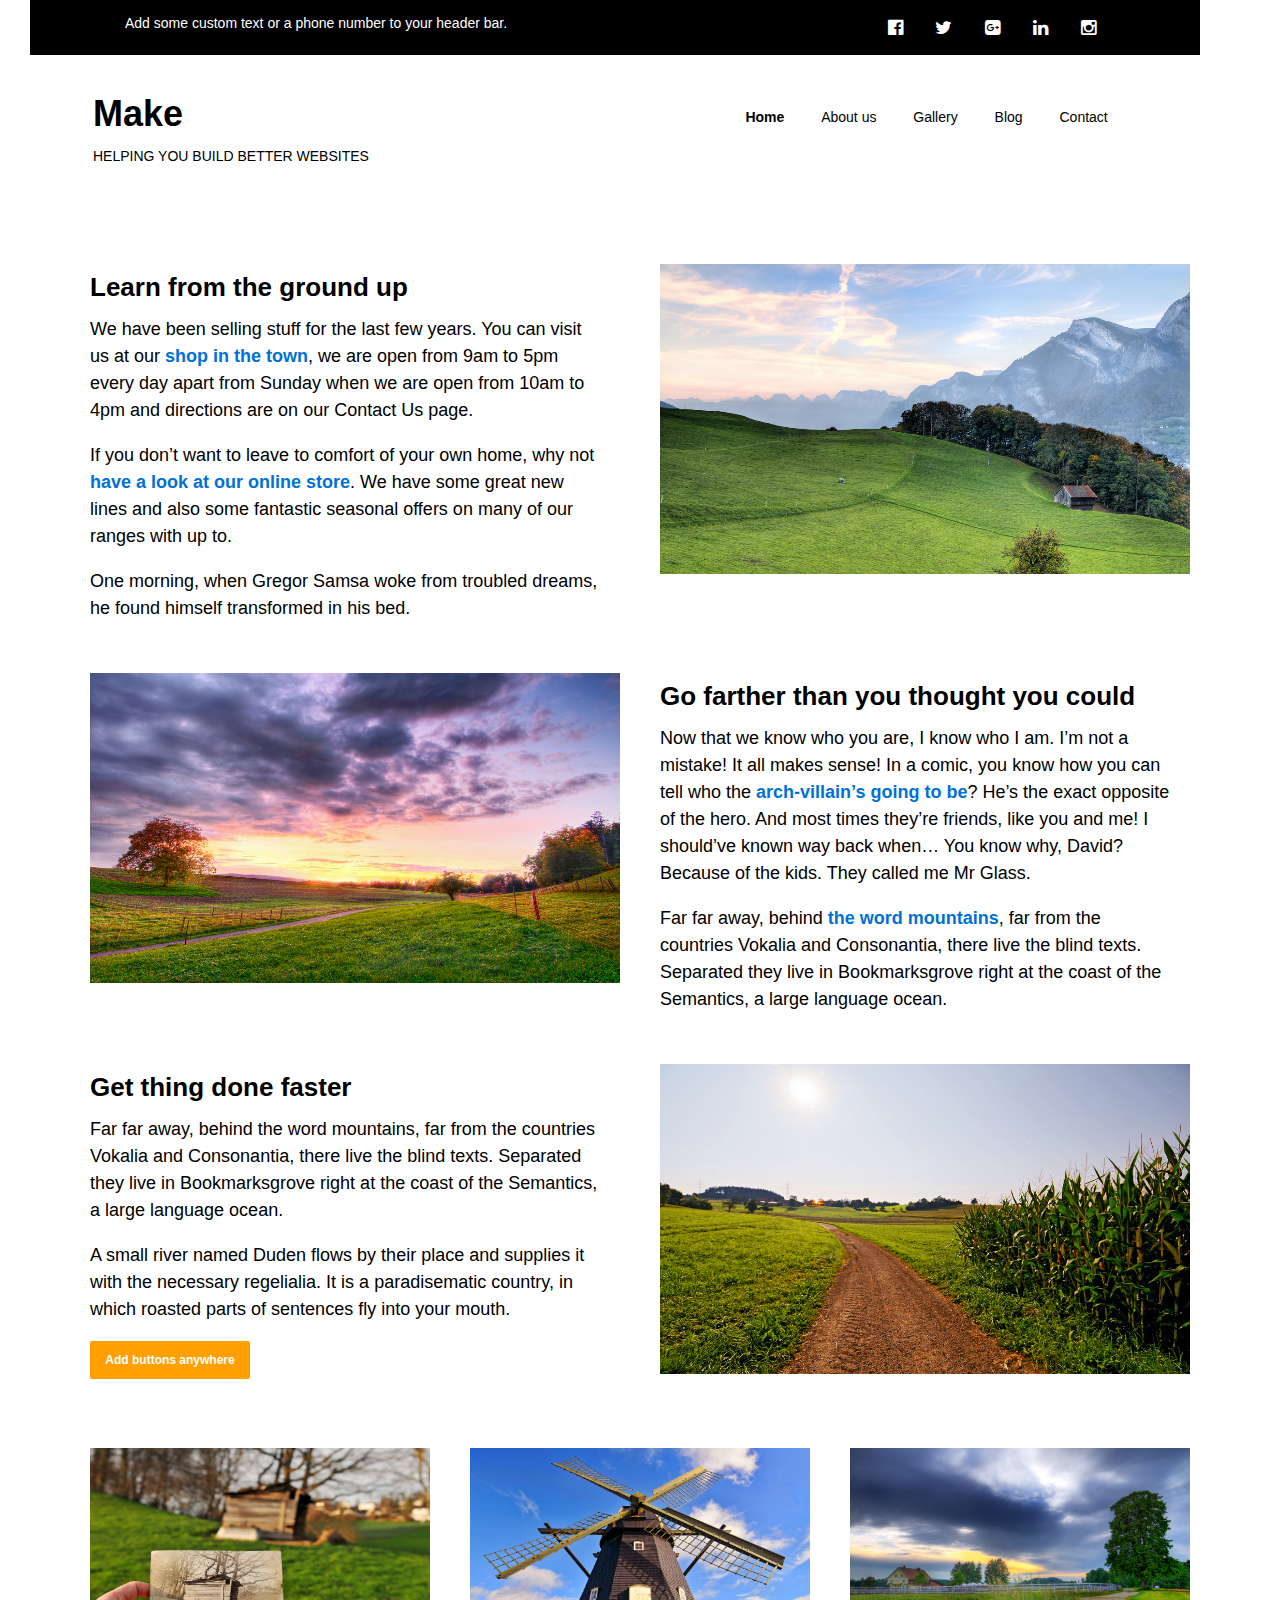
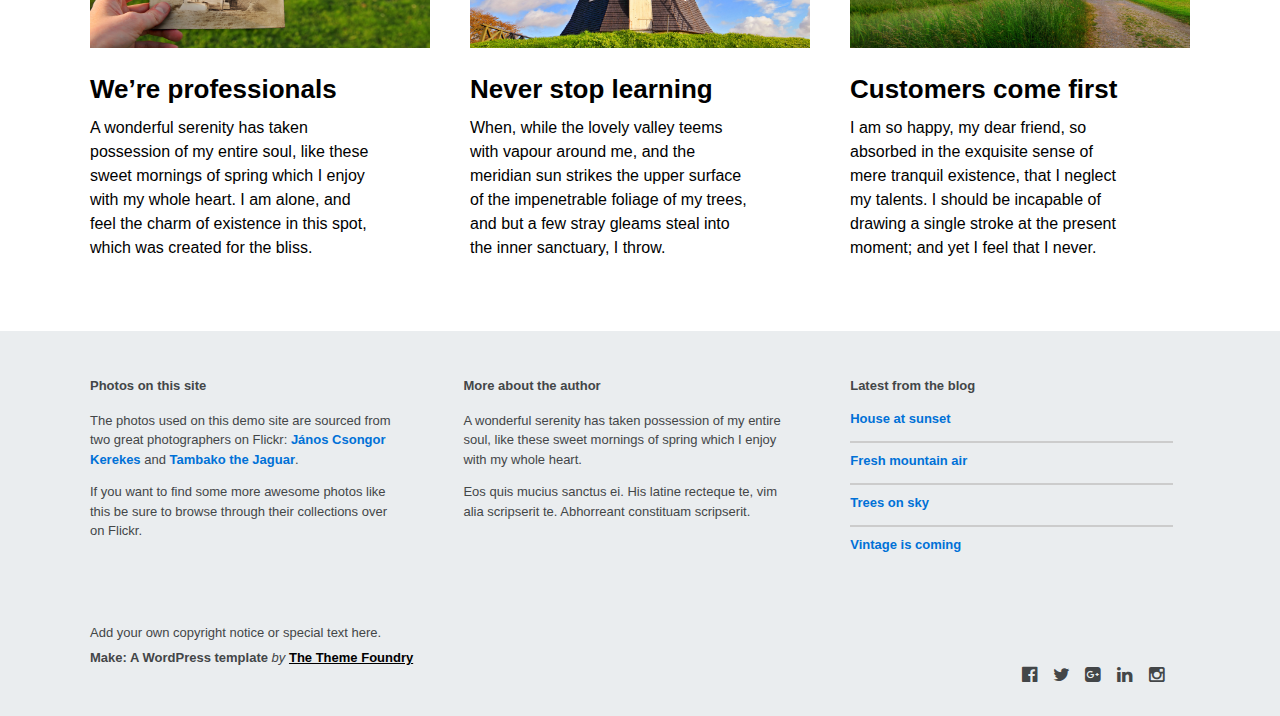
<file: 2_Верстка по эскизу/index.html>
<!DOCTYPE html>
<html class="js" lang="en-US">

<head>
	<meta http-equiv="Content-Type" content="text/html; charset=UTF-8">
	<title>Make – Helping you build better websites</title>

	<meta name="viewport" content="width=device-width, initial-scale=1">

	<link rel="stylesheet" id="font-awesome-css" href="front-end/css/font-awesome.css" type="text/css" media="all">
	<link rel="stylesheet" id="ttfmake-main-style-css" href="front-end/style.css" type="text/css" media="all">
</head>

<body
	class="home page page-id-2 page-template page-template-template-builder page-template-template-builder-php logged-in custom-background boxed"
	cz-shortcut-listen="true">
	<div id="site-wrapper" class="site-wrapper">
		<header id="site-header" class="site-header header-layout-1" role="banner">
			<div class="header-bar right-content">
				<div class="container">
					<a class="skip-link screen-reader-text" href="#site-content">Skip to content</a>
					<ul class="social-customizer social-links header-social-links">
						<li class="facebook-official">
							<a href="#">
								<i class="fa fa-fw fa-facebook-official">
									<span>Facebook</span>
								</i>
							</a>
						</li>
						<li class="twitter">
							<a href="#">
								<i class="fa fa-fw fa-twitter">
									<span>Twitter</span>
								</i>
							</a>
						</li>
						<li class="google-plus-square">
							<a href="#">
								<i class="fa fa-fw fa-google-plus-square">
									<span>Google+</span>
								</i>
							</a>
						</li>
						<li class="linkedin">
							<a href="#">
								<i class="fa fa-fw fa-linkedin">
									<span>LinkedIn</span>
								</i>
							</a>
						</li>
						<li class="instagram">
							<a href="#">
								<i class="fa fa-fw fa-instagram">
									<span>Instagram</span>
								</i>
							</a>
						</li>
					</ul>
					<span class="header-text">Add some custom text or a phone number to your header bar.</span>
				</div>
			</div>
			<div class="site-header-main">
				<div class="container">
					<div class="site-branding">
						<h1 class="site-title"><a href="#" rel="home">Make</a></h1>
						<span class="site-description">Helping you build better websites</span>
					</div>
					<nav id="site-navigation" class="site-navigation" role="navigation">
						<span class="menu-toggle">Menu</span>
						<div class="menu-main-menu-container">
							<ul id="menu-main-menu" class="menu nav-menu" aria-expanded="false">
								<li id="menu-item-16"
									class="menu-item menu-item-type-post_type menu-item-object-page current-menu-item">
									<a href="https://demo.thethemefoundry.com/make-two/">Home</a></li>
								<li id="menu-item-14" class="menu-item menu-item-type-post_type menu-item-object-page"
									aria-haspopup="true"><a href="#">About us</a></li>
								<li id="menu-item-115" class="menu-item menu-item-type-post_type menu-item-object-page">
									<a href="#">Gallery</a></li>
								<li id="menu-item-47" class="menu-item menu-item-type-post_type menu-item-object-page">
									<a href="#">Blog</a></li>
								<li id="menu-item-44" class="menu-item menu-item-type-post_type menu-item-object-page">
									<a href="#">Contact</a></li>
							</ul>
						</div>
					</nav>
				</div>
			</div>
		</header>
		<div id="site-content" class="site-content">
			<div class="container">
				<main id="site-main" class="site-main" role="main">
					<article id="post-2" class="post-2 page type-page status-publish hentry">
						<header class="entry-header">
							<div class="entry-meta"></div>
							<div class="entry-meta"></div>
						</header>
						<div class="entry-content">
							<section
								class="builder-section  builder-section-first builder-section-banner builder-section-next-text builder-section-banner-2147483647">
								<div class="builder-section-content">
									<div class="builder-banner-slide content-position-none"
										style="background-color:#ffffff;background-image: url(&#39;https://demo.thethemefoundry.com/wp-content/uploads/sites/28/2014/04/barn.jpg&#39;);">
										<div class="builder-banner-content">
											<div class="builder-banner-inner-content"></div>
										</div>
									</div>
								</div>
							</section>
							<section
								class="builder-section builder-section-prev-banner builder-section-text builder-section-next-text builder-text-columns-2">
								<div class="builder-section-content">
									<div class="builder-text-column">
										<h3 class="builder-text-title">Learn from the ground up</h3>
										<div class="builder-text-content">
											<p>We have been selling stuff for the last few years. You can visit us at
												our <a href="#">shop in the town</a>, we are open from 9am to 5pm every
												day apart from Sunday when we are open from 10am to 4pm and directions
												are on our Contact Us page.</p>
											<p>If you don’t want to leave to comfort of your own home, why not <a
													href="#">have a look at our online store</a>. We have some great new
												lines and also some fantastic seasonal offers on many of our ranges with
												up to.</p>
											<p>One morning, when Gregor Samsa woke from troubled dreams, he found
												himself transformed in his bed.</p>
										</div>
									</div>
									<div class="builder-text-column">
										<figure class="builder-text-image">
											<img width="1024" height="676" src="front-end/2962489964_568c35b705_b.jpg"
												class="attachment-large" alt="2962489964_568c35b705_b">
										</figure>
									</div>
								</div>
							</section>
							<section
								class="builder-section builder-section-prev-text builder-section-text builder-section-next-text builder-text-columns-2">
								<div class="builder-section-content">
									<div class="builder-text-column">
										<figure class="builder-text-image">
											<img width="1024" height="680" src="front-end/2914216431_9111521019_b.jpg"
												class="attachment-large" alt="2914216431_9111521019_b">
										</figure>
									</div>
									<div class="builder-text-column">
										<h3 class="builder-text-title">Go farther than you thought you could</h3>
										<div class="builder-text-content">
											<p>Now that we know who you are, I know who I am. I’m not a mistake! It all
												makes sense! In a comic, you know how you can tell who the <a
													href="https://demo.thethemefoundry.com/make-two/#">arch-villain’s
													going to be</a>? He’s the exact opposite of the hero. And most times
												they’re friends, like you and me! I should’ve known way back when… You
												know why, David? Because of the kids. They called me Mr Glass.</p>
											<p>Far far away, behind <a href="#">the word mountains</a>, far from the
												countries Vokalia and Consonantia, there live the blind texts. Separated
												they live in Bookmarksgrove right at the coast of the Semantics, a large
												language ocean.</p>
										</div>
									</div>
								</div>
							</section>

							<section
								class="builder-section builder-section-prev-text builder-section-text builder-section-next-text builder-text-columns-2">
								<div class="builder-section-content">
									<div class="builder-text-column">
										<h3 class="builder-text-title">Get thing done faster</h3>
										<div class="builder-text-content">
											<p>Far far away, behind the word mountains, far from the countries Vokalia
												and Consonantia, there live the blind texts. Separated they live in
												Bookmarksgrove right at the coast of the Semantics, a large language
												ocean.</p>
											<p>A small river named Duden flows by their place and supplies it with the
												necessary regelialia. It is a paradisematic country, in which roasted
												parts of sentences fly into your mouth.</p>
											<p><a class="ttfmake-normal ttfmake-important ttfmake-button"
													href="http:">Add buttons anywhere</a></p>
										</div>
									</div>
									<div class="builder-text-column">
										<figure class="builder-text-image">
											<img width="1024" height="680" src="front-end/3886788832_fe15c17bf5_b.jpg"
												class="attachment-large" alt="3886788832_fe15c17bf5_b">
										</figure>
									</div>
								</div>
							</section>

							<section
								class="builder-section builder-section-prev-text builder-section-text builder-section-last builder-text-columns-3">
								<div class="builder-section-content">
									<div class="builder-text-column">
										<figure class="builder-text-image">
											<img width="1024" height="680" src="front-end/4538252357_9339708856_b.jpg"
												class="attachment-large" alt="4538252357_9339708856_b">
										</figure>
										<h3 class="builder-text-title">We’re professionals</h3>
										<div class="builder-text-content">
											<p>A wonderful serenity has taken possession of my entire soul, like these
												sweet mornings of spring which I enjoy with my whole heart. I am alone,
												and feel the charm of existence in this spot, which was created for the
												bliss.</p>
										</div>
									</div>
									<div class="builder-text-column">
										<figure class="builder-text-image">
											<img width="1024" height="680" src="front-end/5183271840_1641472d89_b.jpg"
												class="attachment-large" alt="5183271840_1641472d89_b">
										</figure>
										<h3 class="builder-text-title">Never stop learning</h3>
										<div class="builder-text-content">
											<p>When, while the lovely valley teems with vapour around me, and the
												meridian sun strikes the upper surface of the impenetrable foliage of my
												trees, and but a few stray gleams steal into the inner sanctuary, I
												throw.</p>
										</div>
									</div>
									<div class="builder-text-column">
										<figure class="builder-text-image">
											<img width="1024" height="680" src="front-end/2547720473_29781b5be8_b.jpg"
												class="attachment-large" alt="2547720473_29781b5be8_b">
										</figure>
										<h3 class="builder-text-title">Customers come first</h3>
										<div class="builder-text-content">
											<p>I am so happy, my dear friend, so absorbed in the exquisite sense of mere
												tranquil existence, that I neglect my talents. I should be incapable of
												drawing a single stroke at the present moment; and yet I feel that I
												never.</p>
										</div>
									</div>
								</div>
							</section>
						</div>
						<footer class="entry-footer">
							<div class="entry-meta"></div>
						</footer>
					</article>
				</main>
			</div>
		</div>
		<footer id="site-footer" class="site-footer footer-layout-1" role="contentinfo">
			<div class="container">
				<div class="footer-widget-container columns-3">
					<section id="footer-1" class="widget-area footer-1 active" role="complementary">
						<aside id="text-2" class="widget widget_text">
							<h4 class="widget-title">Photos on this site</h4>
							<div class="textwidget">
								<p>The photos used on this demo site are sourced from two great photographers on Flickr:
									<a href="#">János Csongor Kerekes</a> and <a
										href="https://www.flickr.com/photos/tambako/">Tambako the Jaguar</a>.</p>
								<p>If you want to find some more awesome photos like this be sure to browse through
									their collections over on Flickr.</p>
							</div>
						</aside>
					</section>
					<section id="footer-2" class="widget-area footer-2 active" role="complementary">
						<aside id="text-5" class="widget widget_text">
							<h4 class="widget-title">More about the author</h4>
							<div class="textwidget">
								<p>A wonderful serenity has taken possession of my entire soul, like these sweet
									mornings of spring which I enjoy with my whole heart.</p>
								<p>Eos quis mucius sanctus ei. His latine recteque te, vim alia scripserit te.
									Abhorreant constituam scripserit.</p>
							</div>
						</aside>
					</section>
					<section id="footer-3" class="widget-area footer-3 active" role="complementary">
						<aside id="recent-posts-4" class="widget widget_recent_entries">
							<h4 class="widget-title">Latest from the blog</h4>
							<ul>
								<li>
									<a href="#">House at sunset</a>
								</li>
								<li>
									<a href="#">Fresh mountain air</a>
								</li>
								<li>
									<a href="#">Trees on sky</a>
								</li>
								<li>
									<a href="#">Vintage is coming</a>
								</li>
							</ul>
						</aside>
					</section>
				</div>
				<div class="footer-text">Add your own copyright notice or special text here.</div>
				<div class="site-info">
					<span class="theme-name">Make: A WordPress template</span>
					<span class="theme-by">by</span>
					<span class="theme-author">
						<a title="The Theme Foundry homepage" href="#">The Theme Foundry</a>
					</span>
				</div>
				<ul class="social-customizer social-links footer-social-links">
					<li class="facebook-official">
						<a href="#">
							<i class="fa fa-fw fa-facebook-official">
								<span>Facebook</span>
							</i>
						</a>
					</li>
					<li class="twitter">
						<a href="#">
							<i class="fa fa-fw fa-twitter">
								<span>Twitter</span>
							</i>
						</a>
					</li>
					<li class="google-plus-square">
						<a href="#">
							<i class="fa fa-fw fa-google-plus-square">
								<span>Google+</span>
							</i>
						</a>
					</li>
					<li class="linkedin">
						<a href="#">
							<i class="fa fa-fw fa-linkedin">
								<span>LinkedIn</span>
							</i>
						</a>
					</li>
					<li class="instagram">
						<a href="#">
							<i class="fa fa-fw fa-instagram">
								<span>Instagram</span>
							</i>
						</a>
					</li>
				</ul>
			</div>
		</footer>
	</div>
</body>

</html>
</file>
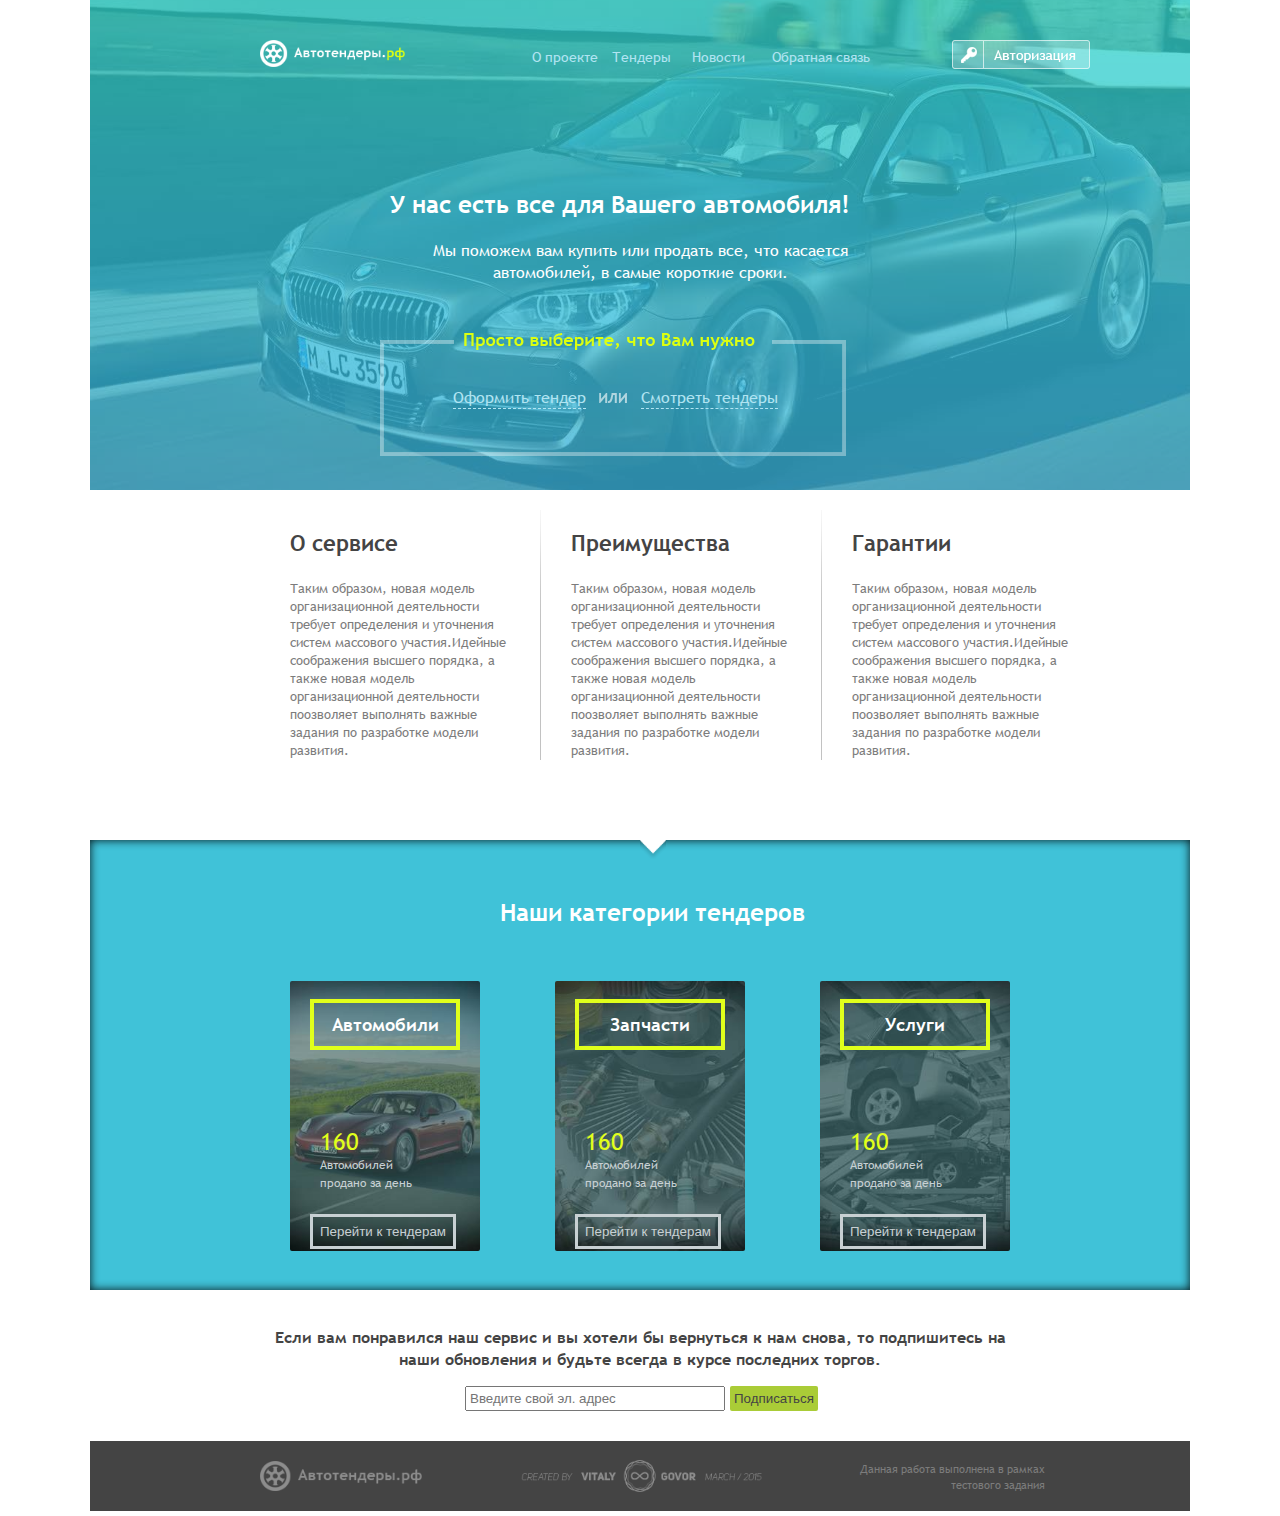
<file: 3_Адаптивная верстка/index.html>
<!DOCTYPE HTML>
<html lang="ru">

<head>
    <meta http-equiv="Content-Type" content="text/html; charset=utf-8">
    <title>Автотендеры.рф</title>
    <meta name="viewport" content="width=device-width,initial-scale=1.0,maximum-scale=1">
    <meta name="description" content="This is a site for selling auto details and auto service">
    <meta name="keywords" content="auto details shop, auto service">
    <link href="style.css" rel="stylesheet" type="text/css">
</head>

<body>
    <main>
        <header>
            <div class="header">
                <div class="logo"><a href="index.html"></a></div>
                <nav>
                    <ul class="navbar__menu">
                        <li class="navbar__item">
                            <a href="#">О проекте</a>
                        </li>
                        <li class="navbar__item">
                            <a href="#">Тендеры</a>
                        </li>
                        <li class="navbar__item">
                            <a href="#">Новости</a>
                        </li>
                        <li class="navbar__item">
                            <a href="#">Обратная связь</a>
                        </li>
                    </ul>
                </nav>
                <div class="auth"></div>
            </div>
            <div class="header-text">
                <h3>У нас есть все для Вашего автомобиля!</h3>
                <p>Мы поможем вам купить или продать все, что касается автомобилей, в самые короткие сроки.</p>
                <div class="choice">
                    <p><a href="#">Оформить тендер</a> <a href="#">Смотреть тендеры</a></p>
                </div>
            </div>
        </header>

        <div class="info">
            <div class="column_info">
                <h3>О сервисе</h3>
                <p>Таким образом, новая модель организационной деятельности требует определения и уточнения систем
                    массового участия.Идейные соображения высшего порядка, а также новая модель организационной
                    деятельности поозволяет выполнять важные задания по разработке модели развития.</p>
            </div>
            <div class="border_line"> </div>
            <div class="column_info">
                <h3>Преимущества</h3>
                <p>Таким образом, новая модель организационной деятельности требует определения и уточнения систем
                    массового участия.Идейные соображения высшего порядка, а также новая модель организационной
                    деятельности поозволяет выполнять важные задания по разработке модели развития.</p>
            </div>
            <div class="border_line"></div>
            <div class="column_info">
                <h3>Гарантии</h3>
                <p>Таким образом, новая модель организационной деятельности требует определения и уточнения
                    систем
                    массового участия.Идейные соображения высшего порядка, а также новая модель организационной
                    деятельности поозволяет выполнять важные задания по разработке модели развития.</p>
            </div>
        </div>

        <div class="categories">
            <div class="trigo"></div>
            <h3>Наши категории тендеров</h3>

            <div class="column_photo">
                <h3>Автомобили</h3>
                <p><span>160</span><br>Автомобилей<br>продано за день</p>
                <button>Перейти к тендерам</button>
            </div>
            <div class="column_photo">
                <h3>Запчасти</h3>
                <p><span>160</span><br>Автомобилей<br>продано за день</p>
                <button>Перейти к тендерам</button>
            </div>
            <div class="column_photo">
                <h3>Услуги</h3>
                <p><span>160</span><br>Автомобилей<br>продано за день</p>
                <button>Перейти к тендерам</button>
            </div>
        </div>

        <form class="subscribe">
            <p>Если вам понравился наш сервис и вы хотели бы вернуться к нам снова, то подпишитесь на наши
                обновления и будьте всегда в курсе последних торгов.</p>
            <input class="email" type="email" placeholder="Введите свой эл. адрес">
            <button>Подписаться</button>
        </form>

        <footer>
            <div class="logo"></div>
            <div class="created_by"></div>
            <p>Данная работа выполнена в рамках тестового задания</p>
        </footer>
    </main>
</body>

</html>
</file>
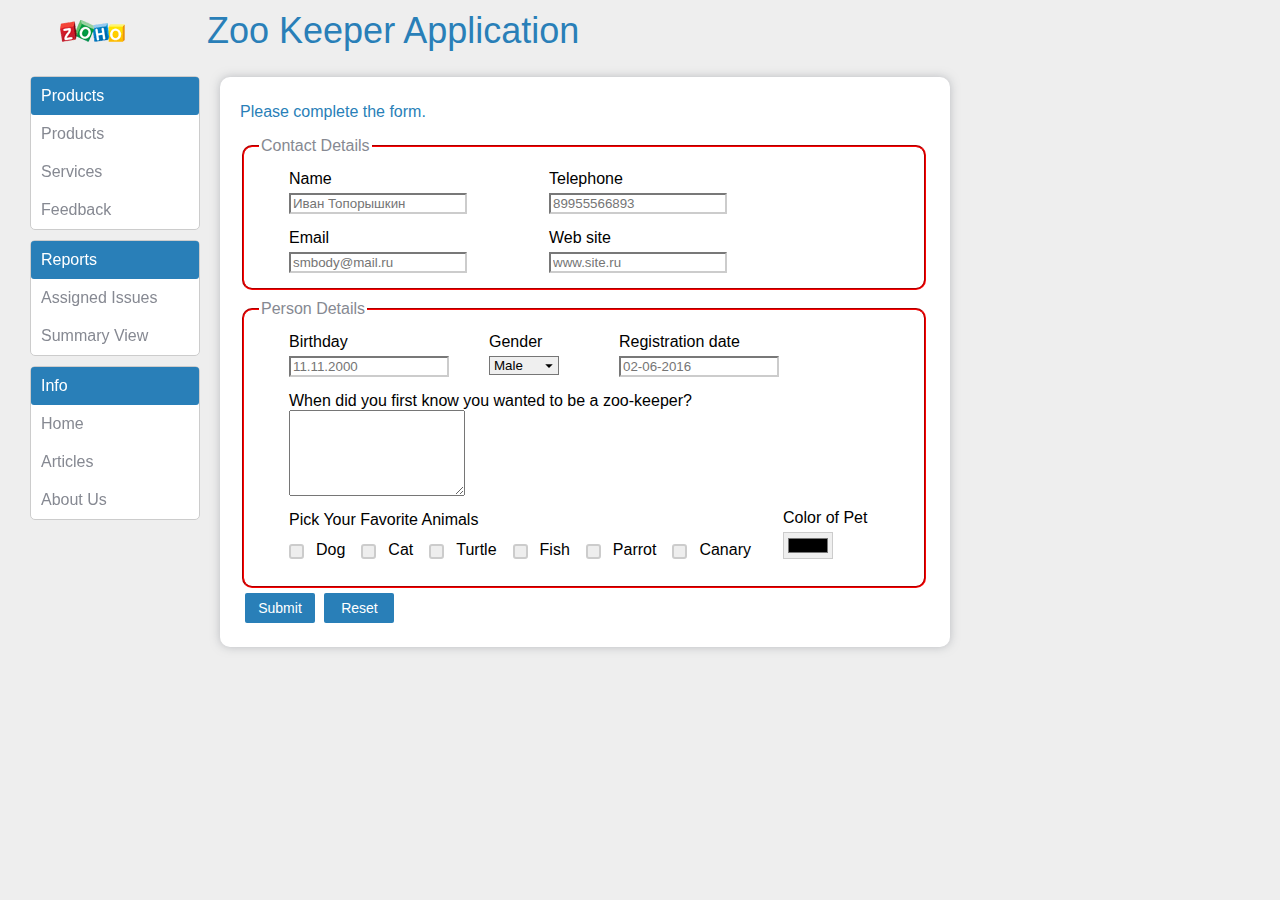
<file: 4_Форма/index.html>
<!DOCTYPE HTML>
<html lang="ru">

<head>
    <meta http-equiv="Content-Type" content="text/html; charset=utf-8">
    <title>Форма</title>
    <meta name="viewport" content="width=device-width,initial-scale=1.0,maximum-scale=1">
    <meta name="description" content="This is a site for form for the zoo keepers">
    <meta name="keywords" content="form, zoo">
    <link href="style.css" rel="stylesheet" type="text/css">
</head>

<body>
    <header>
        <div class="logo"></div>
        <h2>Zoo Keeper Application</h2>
    </header>

    <ul id="menu">
        <li class="header_li">
            <a href="#" class="header_li_a">Products</a>
            <ul>
                <li><a href="#">Products</a></li>
                <li><a href="#">Services</a></li>
                <li><a href="#">Feedback</a></li>
            </ul>
        </li>
        <li class="header_li">
            <a href="#">Reports</a>
            <ul>
                <li><a href="#">Assigned Issues</a></li>
                <li><a href="#">Summary View</a></li>
            </ul>
        </li>
        <li class="header_li">
            <a href="#">Info</a>
            <ul>
                <li><a href="#">Home</a></li>
                <li><a href="#">Articles</a></li>
                <li><a href="#">About Us</a></li>
            </ul>
        </li>
    </ul>

    <form>
        <p>Please complete the form.</p>

        <fieldset class="contact_details">
            <legend>Contact Details</legend>

            <label for="name" class="contact_row">Name
                <input type="text" name="name" placeholder="Иван Топорышкин">
            </label>
            <label for="telephone" class="contact_row">Telephone
                <input type="tel" name="telephone" placeholder="89955566893">
            </label>
            <label for="email" class="contact_row">Email
                <input type="email" name="email" placeholder="smbody@mail.ru">
            </label>
            <label for="site" class="contact_row">Web site
                <input type="text" name="site" placeholder="www.site.ru">
            </label>


        </fieldset>

        <fieldset class="person_details">
            <legend>Person Details</legend>

            <label for="name" class="person_row">Birthday
                <input type="text" name="date" placeholder="11.11.2000" pattern="\d{2}-\d{2}-\d{4}">

            </label>

            <label for="gender" class="person_row gender">Gender
                <select name="gender">
                    <option value="male">Male</option>
                    <option value="female">Female</option>
                </select>
            </label>

            <label for="reg_date" class="person_row">Registration date
                <input type="text" name="reg_date" placeholder="02-06-2016" pattern="\d{2}-\d{2}-\d{4}">
            </label>

            <label for="free_text" class="person_textarea">When did you first know you wanted to be a zoo-keeper?
                <textarea name="free_text"></textarea>
            </label>

            <p class="pick">Pick Your Favorite Animals</p>
            <input type="checkbox" name="dog" class="pick_animal first">
            <label for="dog" class="pick_animal_label">Dog</label>

            <input type="checkbox" name="cat" class="pick_animal">
            <label for="cat" class="pick_animal_label">Cat</label>

            <input type="checkbox" name="turtle" class="pick_animal">
            <label for="turtle" class="pick_animal_label">Turtle</label>

            <input type="checkbox" name="fish" class="pick_animal">
            <label for="fish" class="pick_animal_label">Fish</label>

            <input type="checkbox" name="parrot" class="pick_animal">
            <label for="parrot" class="pick_animal_label">Parrot</label>

            <input type="checkbox" name="canary" class="pick_animal">
            <label for="canary" class="pick_animal_label last">Canary</label>

            <label for="petColor" class="pet_color">Color of Pet
                <input type="color" name="petColor">
            </label>
        </fieldset>

        <button class="submit_button">Submit</button>
        <button class="reset_button">Reset</button>
    </form>
</body>

</html>
</file>
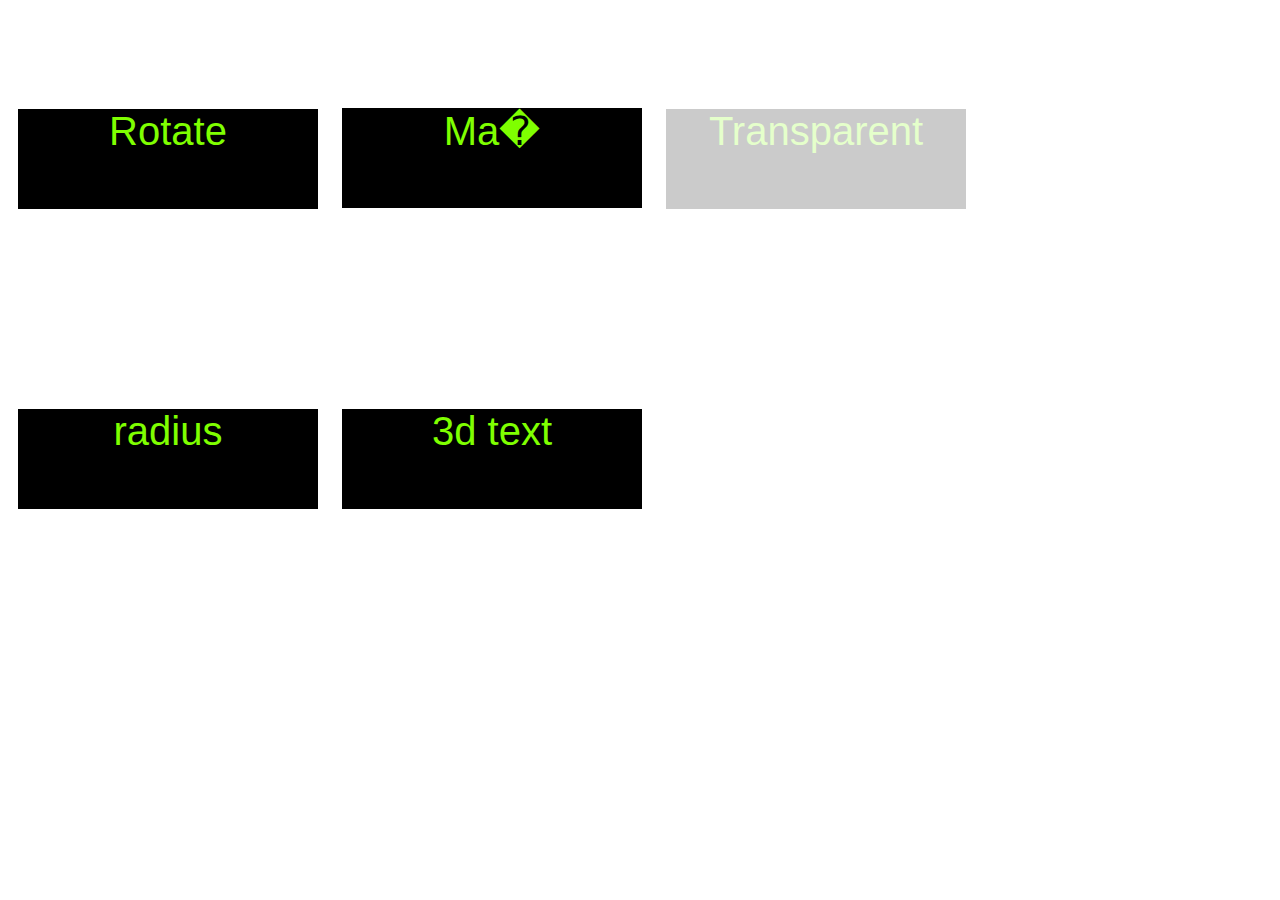
<file: 5_Анимация/!примеры_анимации.html>
<html>
<head>
<style>
div {
    margin: 100px 10px;
    width: 300px;
    height: 100px;
    background: #000;
    color: #7FFF00;
    font-family: Arial;
    font-weight: 500;
    font-size: 30pt;
    text-align: center;
    transition: all 0.9s ease;
    display: inline-block;
  }

/* �������� ����� ������ ��� �*/
.rotate:hover {
    -webkit-transform: rotateX(-180deg);
    -ms-transform: rotateX(-180deg);
    transform: rotateX(-180deg);
  }

  /* �������� ����� ������ ��� Y*/
.rotate:hover {
    -webkit-transform: rotateY(-90deg);
    -ms-transform: rotateY(-90deg);
    transform: rotateY(-90deg);
  }


  /* �������� ����� ������ ��� Z*/
.rotate:hover {
    -webkit-transform: rotateZ(-360deg);
    -ms-transform: rotateZ(-360deg);
    transform: rotateZ(-360deg);
  }

  /* ���������� */
.scalemaxmin:hover {
    -webkit-transform: scale(1.5);
    -ms-transform: scale(1.5);
    transform: scale(1.5);
  }

/* ��������� ������������ ����� ������������ */
.fade {
  opacity: 0.2;
}

.fade:hover {
  opacity: 1;
}

/* ������������� � ������ */
.circle:hover {
  border-radius: 100%;
}



</style>
</head>
<body>

<div class="rotate">Rotate</div>

<div class="scalemaxmin">Ma�</div>

<div class="fade">Transparent</div>

<div class="circle">radius</div>

<div class="three">3d text</div>

</body>
</file>
<file: 2_Верстка по эскизу/front-end/style.css>
body {
    font-family: Arial, Helvetica, sans-serif;
    margin-left: 70px;
    margin-top: 0px;
    margin-right: 70px;
    margin-bottom: 0px;
}

.header-bar {
    background-color: black;
    color: white;
    padding: 15px;
    position: relative;
    height: 25px;
    font-size: 14px;
    margin-left: -40px;
    width: 100%;

}

header .social-customizer {
    list-style-type: none;
    padding: 0;
    margin: 0;
    position: absolute;
    top: 50%;
    transform: translateY(-50%);
    right: 10px;
    padding-right: 70px;
    font-size: 18px;
}

header .social-customizer li {
    display: inline-block;
    margin-right: 20px;
}

header .social-customizer li a {
    color: white;
    text-decoration: none;
    position: relative;
}

header .social-customizer li a:hover span {
    display: inline;
}

header .social-customizer li a span {
    display: none;
    position: absolute;
    top: 100%;
    left: 50%;
    transform: translateX(-50%);
    white-space: nowrap;
}

.header-text {
    display: inline-block;
    padding-left: 80px;
}

.skip-link {
    position: absolute;
    left: -9999px;
    top: auto;
    width: 1px;
    height: 1px;
    overflow: hidden;
}

.skip-link:focus {
    position: static;
    width: auto;
    height: auto;
    overflow: visible;
    padding: 10px;
    background-color: #007bff;
    color: #fff;
    text-align: center;
    z-index: 9999;
}

.site-header-main {
    margin-top: 14px;
    margin-bottom: 80px;
}

.site-header-main>* :last-child {
    margin-left: 113px;
}

.site-branding {
    font-size: 18px;
    margin-left: -90px;
    display: inline-block;
    vertical-align: middle;
}

nav.site-navigation {
    display: inline-block;
    text-align: right;
}

h1.site-title {
    margin-bottom: 10px;
}

h1.site-title a:link {
    color: black;
    text-decoration: none;
}

h1.site-title a:visited {
    color: black;
}

h1.site-title a:hover {
    color: #0071d7;
}

.site-description {
    text-transform: uppercase;
    font-size: 14px;
}

.menu-toggle {
    display: none;
}

.menu-main-menu-container ul {
    list-style: none;
    font-size: 14px;
    padding: 0;
}

.menu-main-menu-container ul li {
    display: inline-block;
    margin-left: -80px;
}

.menu-main-menu-container>ul>li:first-child>a {
    font-weight: bold;
}

.menu-main-menu-container ul li:last-child {
    margin-left: -80px;
}

.menu-main-menu-container ul li a {
    text-decoration: none;
    color: black;
    font-weight: normal;
}

a {
    font-weight: bold;
    color: #0071d7;
    text-decoration: none;
}

a.ttfmake-normal {
    background-color: #ff9f00;
    font-size: 12px;
    display: table;
    padding: 10px 5px;
    text-align: center;
    width: 150px;
    color: white;
    border-radius: 2px;
}

.builder-section-content {
    display: flex;
    align-items: stretch;
}

.builder-text-column {
    display: flex;
    flex-direction: column;
    width: 50%;
    font-size: 18px;
    padding-block-end: 20px;
    padding-inline: 20px;
}

.builder-text-title,
.builder-text-content {
    margin-bottom: -5px;
}

.builder-text-title {
    font-size: 26px;
}

.builder-text-content p {
    line-height: 1.5;
    width: 97%;
}

.builder-text-image {
    display: flex;
}

.builder-text-image img {
    max-width: 100%;
    height: 310px;
}

.builder-section.builder-section-prev-text.builder-section-text.builder-section-last.builder-text-columns-3 .builder-text-column {
    display: inline-block;
    margin-top: 20px;
    margin-bottom: 40px;
    font-size: 16px;
}

figure {
    margin-inline-start: 0px;
    margin-inline-end: 0px;
}

.builder-section.builder-section-prev-text.builder-section-text.builder-section-last.builder-text-columns-3 img {
    max-width: 100%;
    height: 200px;
}

.builder-section.builder-section-prev-text.builder-section-text.builder-section-last.builder-text-columns-3 p {
    width: 280px;
}

footer {
    background-color: #eaedef;
    color: #434648;
    padding-left: 90px;
    padding-right: 107px;
    margin-left: -70px;
    margin-right: -70px;
    padding-bottom: 30px;
    font-size: small;
}

footer p {
    line-height: 1.5;
}

footer section {
    display: table-cell;
    width: 28%;
}

footer section:not(:first-child) {
    padding-left: 64px;
    width: 35%;
}

footer ul {
    list-style: none;
    padding-left: 0px;
}

#footer-3 ul li:not(:last-child)::after {
    content: "";
    display: block;
    height: 2px;
    background-color: #ccc;
    margin-top: 15px;
    margin-bottom: 10px;
}

.footer-text {
    margin-top: 60px;
}

footer ul.social-customizer {
    text-decoration: none;
    position: relative;
    text-align: right;
}

footer .social-customizer {
    list-style-type: none;
    padding: 0;
    margin: 0;
    position: absolute;
    top: 50%;
}

footer .social-customizer li {
    display: inline-block;
    margin-right: 5px;
}

footer .social-customizer li a:hover span {
    display: inline;
}

footer .social-customizer li a span {
    display: none;
    position: absolute;
    top: 100%;
    transform: translateX(-50%);
    white-space: nowrap;
}

.site-info {
    margin-top: 10px;
}

.theme-name {
    font-weight: bold;
}

.theme-by {
    font-style: italic;
}

.site-info .theme-author a {
    color: black;
    text-decoration: underline;
}

.footer-social-links li,
.footer-social-links li a {
    font-size: 18px;
    color: #434648;
}
</file>
<file: 3_Адаптивная верстка/style.css>
@font-face {
    font-family: "Trebuchet-MS";
    src: url("fonts/Trebuchet-MS-Regular.ttf");
    font-weight: normal;
}

@font-face {
    font-family: "Trebuchet-MS";
    src: url("fonts/Trebuchet-MS-Bold.ttf");
    font-weight: bold;
}

@media screen and (min-width: 641px) {
    body {
        margin: 0 auto;
        width: 1100px;
        font-family: "Trebuchet-MS";
        color: #444444;
    }

    header {
        padding-top: 40px;
        padding-left: 100px;
        padding-right: 100px;
        height: 450px;
        background-image: url('images/top-bg.png'), url('images/1.jpg');
        background-position: left 45% top 60%;
        color: white;
    }

    .header {
        display: flex;
        align-items: center;
    }

    .logo {
        height: 50px;
        width: 250px;
        background-image: url('images/logo.png');
        background-repeat: no-repeat;
        background-size: 60%;
        padding-left: 155px;
        margin-left: 70px;
    }

    .navbar__menu {
        display: flex;
        margin-top: 0px;
        padding-left: 30px;
    }

    .navbar__menu ul {
        list-style-type: none;
        text-decoration: none;
    }

    .navbar__menu li {
        font-size: 14px;
        width: 80px;
        list-style-type: none;

    }

    .navbar__menu li:last-child {
        width: 100px;
        margin-right: 80px;
    }

    .navbar__menu li a {
        color: #b1e4f2;
        text-decoration: none;
    }

    .auth {
        height: 50px;
        width: 400px;
        background-image: url('images/auth.png');
        background-repeat: no-repeat;
        cursor: pointer;
    }

    .header-text h3 {
        padding-top: 100px;
        width: auto;
        font-size: 24px;
        margin: 0 auto;
        padding-bottom: 20px;
        padding-left: 200px;
    }

    .header-text p {
        width: 500px;
        text-align: center;
        margin: 0 auto;
        margin-bottom: 50px;
    }

    .choice {
        padding-top: 200px;
        height: 100px;
        width: 500px;
        background-image: url('images/select-bg.png');
        background-repeat: no-repeat;
        margin: 0 auto;
        color: #b1e4f2;
        padding: 53px 10px 10px 10px;
    }

    .choice p a {
        text-decoration: none;
        color: #b1e4f2;
        border-bottom: 1px dashed #b1e4f2;
        margin-right: 50px;
        cursor: pointer;
    }

    .info {
        margin-left: 200px;
        margin-right: 100px;
        height: 350px;
        display: flex;
        flex-direction: row;
    }

    .border_line {
        width: 1px;
        height: 250px;
        background-image: url('images/line.png');
        background-repeat: no-repeat;
        margin-top: 20px;
        margin-left: 30px;
        margin-right: 30px;
    }

    .column_info h3 {
        font-size: 22px;
        margin-top: 40px;
    }

    .column_info p {
        font-size: 13px;
        color: #7c7c7c;
        width: 220px;
    }

    .trigo {
        background-image: url('images/trigo.png');
        background-repeat: no-repeat;
        background-size: 80%;
        width: 33px;
        height: 24px;
        margin-left: 550px;
    }

    .categories {
        background-color: #40c2d8;
        height: 450px;
        color: white;
        box-shadow: inset 0px 0px 10px rgba(0, 0, 0, 0.9);
    }

    .categories h3 {
        font-size: 24px;
        margin-left: 410px;
        padding-top: 10px;
    }

    .column_photo {
        background-image: url('images/trend3.jpg');
        font-size: 18px;
        background-size: cover;
        background-position: center;
        padding-left: 20px;
        padding-right: 20px;
        display: inline-block;
        margin-top: 30px;
        margin-left: 30px;
        margin-right: 40px;
        width: 150px;
        height: 270px;
        border-radius: 2px;
    }

    .column_photo h3 {
        border: 4px solid #e1ff1b;
        font-size: 18px;
        text-align: center;
        margin-left: 0px;
        margin-bottom: 67px;
        padding: 10px;
    }

    .column_photo p {
        font-size: 12px;
        color: #c8d0d3;
        padding: 10px;
        margin-top: 10px;
    }

    .column_photo button {
        background-color: transparent;
        border: 3px solid #c8d0d3;
        color: #c8d0d3;
        padding: 7px 7px;
        cursor: pointer;
    }

    .column_photo:nth-child(2n) {
        background-image: url('images/trend2.jpg');
    }

    .column_photo:nth-child(3) {
        background-image: url('images/trend1.jpg');
    }

    .column_photo:nth-child(3) {
        margin-left: 200px;
    }

    .column_photo span {

        font-size: 24px;
        color: #e1ff1b;
    }

    .subscribe {
        display: block;
        width: 750px;
        font-weight: bold;
        margin-bottom: 50px;
        margin: 0 auto;
    }

    .subscribe p {
        padding-top: 20px;
        text-align: center;
    }

    .subscribe button {
        background-color: #aacc37;
        border: none;
        border-radius: 2px;
        padding: 5px 4px;
        cursor: pointer;
        color: #444444;
    }

    .subscribe input {
        margin-left: 200px;
        padding: 3px;
        width: 250px;
    }

    footer {
        margin-top: 30px;
        background-color: #444444;
        background-size: 70%;
        background-image: url('images/footer.png');
        background-repeat: no-repeat;
        background-position: center;
        color: #7c7c7c;
        display: inline-flex;
        flex-direction: row;
        width: 1100px;
    }

    footer .logo {
        margin-top: 20px;
        margin-left: 170px;
        background-size: 40%;
        background-image: url('images/logo-grey.png');
        background-repeat: no-repeat;
    }

    footer p {
        text-align: right;
        font-size: 11px;
        width: 200px;
        margin-top: 20px;
        margin-left: 180px
    }
}

@media screen and (max-width: 640px) {
    body {
        margin-top: 0px;
        margin-left: 0px;
        margin-bottom: 0px;
        margin-right: 0px;
        width: 640px;
        font-family: "Trebuchet-MS";
        color: #444444;
    }

    header {
        padding-top: 40px;
        height: 260px;
        background-image: url('images/top-bg.png'), url('images/1.jpg');
        background-position: left 80% top 37%;
        background-size: 100%;
        background-repeat: no-repeat;
        display: block;
        background-position: top 47%;
        color: white;
    }

    .logo {
        height: 50px;
        width: 250px;
        background-image: url('images/logo.png');
        background-repeat: no-repeat;
        margin: 0 auto;
    }

    .navbar__menu {
        display: flex;
        padding-top: 10px;
        margin: 0 auto;
        padding-left: 100px;
    }

    .navbar__menu ul {
        list-style-type: none;
    
    }

    .navbar__menu li {
        font-size: 15px;
        height: auto;
        width: 100px;
        list-style-type: none;
     
    }

    .navbar__menu li:last-child {
        width: 130px;
    }

    .navbar__menu li a {
        color: #b1e4f2;
        text-decoration: none;
    }

    .header-text h3 {
        padding-top: 40px;
        width: 500px;
        font-size: 24px;
        margin: 0 auto;
        padding-bottom: 20px;
        padding-left: 40px;
    }

    .header-text p {
        width: 500px;
        text-align: center;
        font-weight: bold;
        margin: 0 auto;
        margin-bottom: 50px;
    }

    .choice p a {
        visibility: hidden;
    }

    .info {
        margin: 0 auto;
        display: table;
    }

    .column_info h3 {
        text-align: center;
        font-size: 22px;
        margin-top: 40px;
    }

    .column_info p {
        font-size: 15px;
        text-align: center;
        color: #7c7c7c;
        width: 520px;
        margin-bottom: 30px;

    }

    .trigo {
        background-image: url('images/trigo.png');
        background-repeat: no-repeat;
        background-size: 80%;
        width: 33px;
        height: 24px;
        margin: 0 auto;
        position: absolute;
        top: 0;
        left: 50%;
        transform: translateX(-50%);
    }

    .categories h3 {
        font-size: 24px;
        margin-top: 20px;
        width: 200px;
        margin: 0 auto;
        text-align: center;
        padding-top: 30px;
        position: absolute;
        left: 50%;
        transform: translateX(-50%);
    }

    .categories {
        background-color: #40c2d8;
        display: grid;
        grid-template-columns: repeat(2, 245px);
        grid-gap: 15px 12px;
        justify-content: center;
        align-items: start;
        color: white;
        box-shadow: inset 0px 0px 10px rgba(0, 0, 0, 0.9);
        position: relative;
        padding-top: 120px;
        padding-bottom: 30px;
    }

    .column_photo {
        background-size: cover;
        background-position: center;
        width: 200px;
        height: 330px;
        border-radius: 3px;
        padding: 20px;
    }

    .column_photo:nth-child(2n+1) {
        background-image: url('images/trend3.jpg');
        width: 460px;
    }

    .column_photo:nth-child(2n) {
        background-image: url('images/trend2.jpg');
        width: 200px;
        height: 330px;
    }

    .column_photo:nth-child(3n) {
        background-image: url('images/trend1.jpg');
        width: 200px;
        height: 330px;
    }

    .column_photo h3 {
        border: 5px solid #e1ff1b;
        position: relative;
        font-size: 18px;
        text-align: center;
        margin-left: 0px;
        margin-bottom: 110px;
        font-size: 24px;
        padding: 9px 0px 9px 0px;
    }

    .column_photo p {
        font-size: 16px;
        color: #c8d0d3;
        padding: 10px;
        margin-top: 10px;
    }

    .column_photo button {
        background-color: transparent;
        border: 4px solid #c8d0d3;
        color: #c8d0d3;
        padding: 12px 20px;
        font-size: 16px;
        cursor: pointer;
    }

    .column_photo span {
        font-size: 36px;
        color: #e1ff1b;
    }

    .subscribe {
        display: inline-grid;
        width: 640px;
        font-weight: bold;
        margin-bottom: 50px;
        margin: 0 auto;
    }

    .subscribe p {
        padding-top: 20px;
        font-weight: revert;
        width: 530px;
        padding-bottom: 30px;
        text-align: center;
        margin: 0 auto;
    }

    .subscribe button {
        background-color: #aacc37;
        width: 150px;
        border: none;
        border-radius: 2px;
        padding: 8px 6px;
        cursor: pointer;
        color: #444444;
        margin: 0 auto;
        margin-top: 20px;
    }

    .subscribe input {
        margin: 0 auto;
        padding: 3px;
        width: 450px;
        height: 25px;
        border-radius: 2px;
        border-color: #444444;
    }

    footer {
        margin-top: 30px;
        height: 120px;
        background-color: #444444;
        background-size: 150%;
        background-image: url('images/footer.png');
        background-repeat: no-repeat;
        background-position: center;
        color: #7c7c7c;
        display: block;
        align-items: center;
        width: 640px;
    }

    footer .logo {
        margin: 0 auto;
        margin-bottom: 10px;
        background-size: 60%;
        background-image: url('images/logo-grey.png');
        background-repeat: no-repeat;
        background-position: center;
    }

    footer p {
        margin-top: 40px;
        text-align: center;
        font-size: 11px;
    }
}
</file>
<file: 4_Форма/style.css>
body {
    background-color: #eeeeee;
    font-family: Arial, Helvetica, sans-serif;
    margin: 0 auto;
}

header {
    display: flex;
}

.logo {
    background-image: url("image1.png");
    background-repeat: no-repeat;
    background-position: 0 0;
    width: 67px;
    height: 25px;
    margin-top: 20px;
    margin-left: 60px;
}

h2 {
    font-weight: 400;
    font-size: 36px;
    color: #297fb8;
    margin-left: 80px;
    margin-top: 10px;
    margin-bottom: 15px;

}

#menu {
    position: fixed;
    top: 40px;
    left: 10px;
    padding: 20px;
    width: 170px;
    list-style: none;
}

.header_li {
    border-radius: 5px;
    border: 1px solid #cccccc;
    background-color: white;
    margin-bottom: 10px;
}

.header_li>a {
    display: block;
    background-color: #297fb8;
    border-radius: 3px;
    color: white;
    padding: 10px;
    text-decoration: none;
}

.header_li>a:hover {
    background-color: #999;
}

.header_li ul li a:hover {
    background-color: #999;
    color: black;
}

#menu .header_li:hover {
    background-color: #cccccc;
}

.header_li ul {
    list-style: none;
    margin: 0;
    padding: 0;
}

.header_li ul li:last-child {
    border-bottom: none;
}

.header_li ul li a {
    display: block;
    padding: 10px;
    color: #868992;
    text-decoration: none;
}

p {
    color: #297fb8;
}

form {
    background-color: white;
    border-radius: 10px;
    box-shadow: 0px 0px 10px rgba(134, 137, 146, 0.5);
    width: 700px;
    height: 550px;
    margin-left: 220px;
    margin-top: 10px;
    padding: 10px 10px 10px 20px;
}

p.pick {
    color: black;
    width: 600px;
    margin-left: 30px;
    margin-top: 0px;
    margin-bottom: 10px;
}

legend {
    color: #868992;
}

.contact_details {
    display: flex;
    flex-wrap: wrap;
    border-color: red;
    width: 650px;
    border-radius: 10px;
    margin-bottom: 10px;
    padding: 15px 15px 0px 15px;
}

.contact_details .contact_row {
    margin-bottom: 15px;
    margin-left: 30px;
    width: 230px;
    display: flex;
    flex-direction: column;
}

.contact_details label {
    display: block;
    margin-bottom: 5px;
}

.contact_details input {
    margin-top: 5px;
    width: 170px;
    border-color: #cccccc;
}

.person_details {
    border-color: red;
    border-radius: 10px;
    display: flex;
    flex-wrap: wrap;
    padding: 15px;
    width: 650px;
}

.person_details .person_row {
    margin-bottom: 15px;
    margin-left: 30px;
    width: 170px;
    display: flex;
    flex-direction: column;
}

.person_row select {
    appearance: none;
    background-image: url("data:image/svg+xml,%3Csvg xmlns='http://www.w3.org/2000/svg' viewBox='0 0 24 24' fill='%23000000' width='18px' height='18px'%3E%3Cpath d='M7 10l5 5 5-5z'/%3E%3C/svg%3E");
    background-repeat: no-repeat;
    background-position: right center;
    width: 70px;
    padding: 1px 1px 1px 4px;
    margin-top: 5px;
}

.person_row.gender {
    width: 100px;
}

.person_details label {
    margin-bottom: 10px;
}

.person_textarea {
    display: grid;
    width: 500px;
    margin-bottom: 5px;
    margin-left: 30px;
    border-color: #cccccc;
}

.person_textarea textarea {
    width: 170px;
    height: 80px;
    margin-bottom: 5px;
}

.person_details input {
    margin-top: 5px;
    margin-right: 10px;
    border-color: #cccccc;
}

.pick_animal_label {
    margin-right: 10px;
    text-align: end;
    padding: 2px;
}

.pick_animal.first {
    margin-left: 30px;
}

.pick_animal_label.last {
    margin-right: 30px;
}

.pick_animal {
    width: 15px;
    height: 15px;
    border: 2px solid #999;
    border-radius: 3px;
    background-color: #eeeeee;
    appearance: none;
    cursor: pointer;
    position: relative;
}

.pick_animal:checked::before {
    content: "\2713";
    font-size: 12px;
    line-height: 15px;
    text-align: center;
    color: #333;
    position: absolute;
    top: 50%;
    left: 50%;
    transform: translate(-50%, -50%);
}


.pet_color {
    display: flex;
    flex-direction: column;
    margin-top: -30px;
}


button {
    background-color: #297fb8;
    color: white;
    margin-top: 5px;
    margin-left: 5px;
    border-style: none;
    border-radius: 2px;
    font-size: 14px;
    width: 70px;
    height: 30px;
    padding: 3px 5px;
}
</file>
